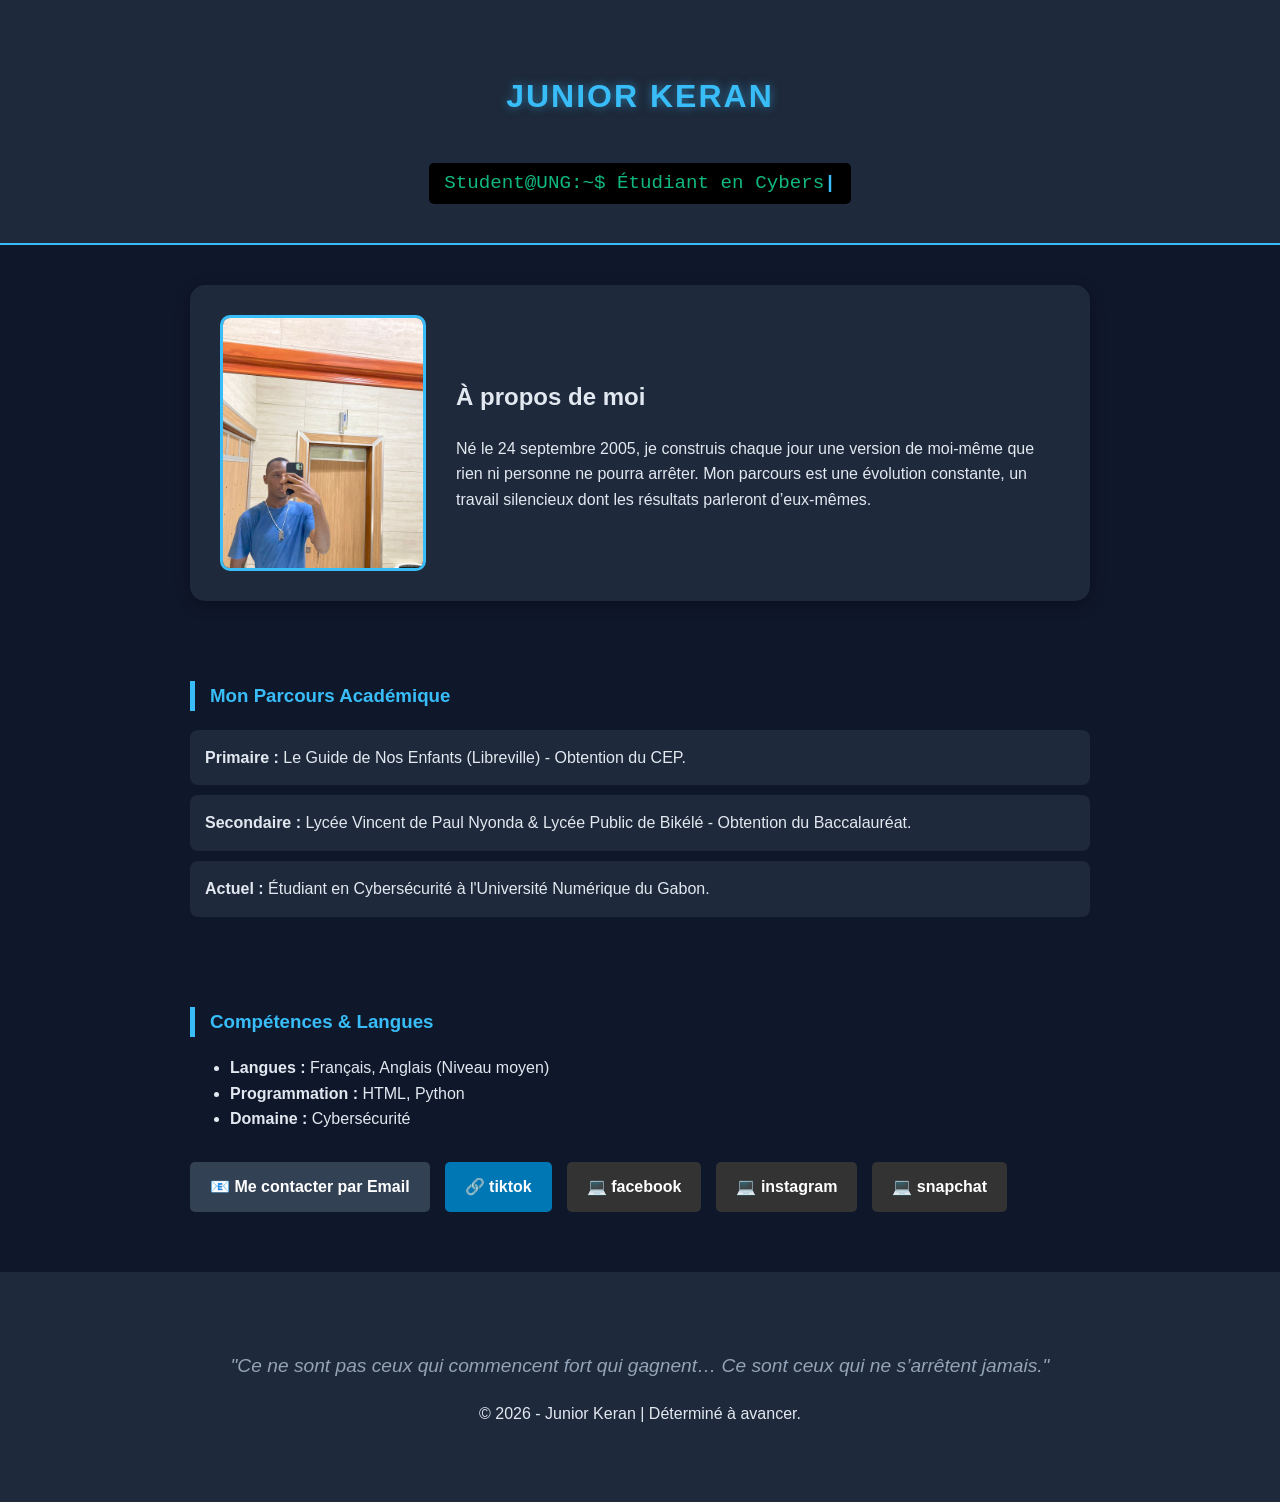
<file: index.html>
<!DOCTYPE html>
<html lang="fr">
<head>
    <meta charset="UTF-8">
    <meta name="viewport" content="width=device-width, initial-scale=1.0">
    <title>Biographie | Junior Keran</title>
    <link rel="stylesheet" href="style.css">
</head>
<body>

    <header>
        <div class="container">
            <h1>Junior Keran</h1>
            <p class="tagline">Student@UNG:~$ <span id="typewriter"></span><span class="cursor">|</span></p>
        </div>
    </header>

    <section class="hero container">
        <div class="profile-card">
            <img src="photo.jpg" alt="Junior Keran" class="profile-img">
            <div class="bio-text">
                <h2>À propos de moi</h2>
                <p>Né le 24 septembre 2005, je construis chaque jour une version de moi-même que rien ni personne ne pourra arrêter. Mon parcours est une évolution constante, un travail silencieux dont les résultats parleront d’eux-mêmes.</p>
            </div>
        </div>
    </section>

    <section class="parcours container">
        <h3>Mon Parcours Académique</h3>
        <div class="timeline">
            <div class="step">
                <strong>Primaire :</strong> Le Guide de Nos Enfants (Libreville) - Obtention du CEP.
            </div>
            <div class="step">
                <strong>Secondaire :</strong> Lycée Vincent de Paul Nyonda & Lycée Public de Bikélé - Obtention du Baccalauréat.
            </div>
            <div class="step">
                <strong>Actuel :</strong> Étudiant en Cybersécurité à l'Université Numérique du Gabon.
            </div>
        </div>
    </section>

    <section class="skills container">
        <h3>Compétences & Langues</h3>
        <div class="skills-grid">
            <ul>
                <li><strong>Langues :</strong> Français, Anglais (Niveau moyen)</li>
                <li><strong>Programmation :</strong> HTML, Python</li>
                <li><strong>Domaine :</strong> Cybersécurité</li>
            </ul>
        </div>
        
        <div class="social-links">
            <a href="Juniorkeran1@gmail.com" class="social-btn">📧 Me contacter par Email</a>
            <a href="https://www.tiktok.com/@kerann_1?_r=1&_d=ei3bfec6ekbm4b&sec_uid=MS4wLjABAAAAxZSwHWqHMy5cMWERrItrA_ui_AiHufoaFKUlbN3n6eZbNjXj1hpcj9HjOTEGVLp5&share_author_id=6789295812122100742&sharer_language=fr&source=h5_m&u_code=daicg4al12mk5e&item_author_type=1&utm_source=copy&tt_from=copy&enable_checksum=1&utm_medium=ios&share_link_id=6E7CDAC9-B2A5-44EF-AEB2-AC9BCBA6F8E5&user_id=6789295812122100742&sec_user_id=MS4wLjABAAAAxZSwHWqHMy5cMWERrItrA_ui_AiHufoaFKUlbN3n6eZbNjXj1hpcj9HjOTEGVLp5&social_share_type=4&ug_btm=b8727,b0&utm_campaign=client_share&share_app_id=1233" target="_blank" class="social-btn linkedin">🔗 tiktok</a>
            <a href="https://www.facebook.com/share/1J9KSwVF6W/?mibextid=wwXIfr" target="_blank" class="social-btn github">💻 facebook</a>
            <a href="https://www.instagram.com/user_krn1/#" target="_blank" class="social-btn github">💻 instagram</a>
            <a href="https://snapchat.com/t/dLDGlrVd" target="_blank" class="social-btn github">💻 snapchat</a>
        </div>
    </section>

    <footer>
        <div class="container">
            <blockquote>"Ce ne sont pas ceux qui commencent fort qui gagnent… Ce sont ceux qui ne s’arrêtent jamais."</blockquote>
            <p>&copy; 2026 - Junior Keran | Déterminé à avancer.</p>
        </div>
    </footer>
        </div>
    </footer>
    <script>
    const text = "Étudiant en Cybersécurité | Université Numérique du Gabon";
    let i = 0;
    function typeWriter() {
        if (i < text.length) {
            document.getElementById("typewriter").innerHTML += text.charAt(i);
            i++;
            setTimeout(typeWriter, 100); // Vitesse de frappe
        }
    }
    window.onload = typeWriter;
</script>
</body>
</html>
</file>
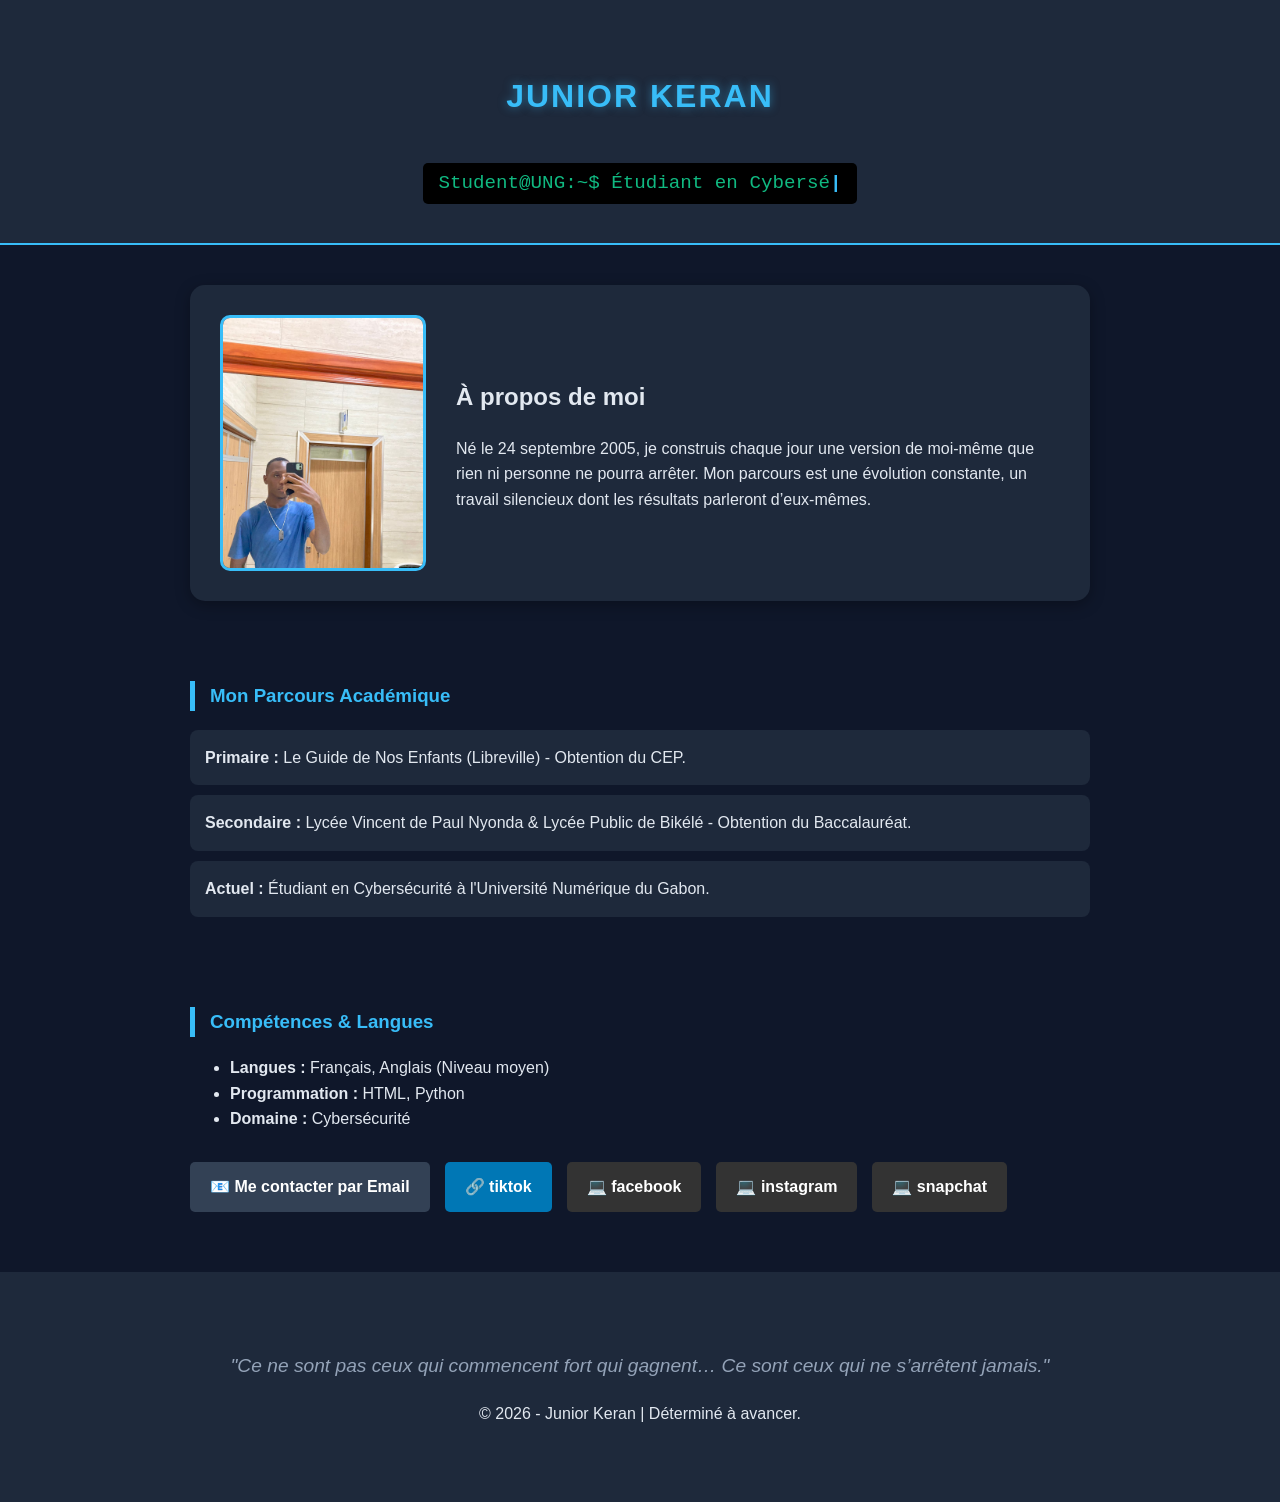
<file: indexkeran.html>
<!DOCTYPE html>
<html lang="fr">
<head>
    <meta charset="UTF-8">
    <meta name="viewport" content="width=device-width, initial-scale=1.0">
    <title>Biographie | Junior Keran</title>
    <link rel="stylesheet" href="style.css">
</head>
<body>

    <header>
        <div class="container">
            <h1>Junior Keran</h1>
            <p class="tagline">Student@UNG:~$ <span id="typewriter"></span><span class="cursor">|</span></p>
        </div>
    </header>

    <section class="hero container">
        <div class="profile-card">
            <img src="photo.jpg" alt="Junior Keran" class="profile-img">
            <div class="bio-text">
                <h2>À propos de moi</h2>
                <p>Né le 24 septembre 2005, je construis chaque jour une version de moi-même que rien ni personne ne pourra arrêter. Mon parcours est une évolution constante, un travail silencieux dont les résultats parleront d’eux-mêmes.</p>
            </div>
        </div>
    </section>

    <section class="parcours container">
        <h3>Mon Parcours Académique</h3>
        <div class="timeline">
            <div class="step">
                <strong>Primaire :</strong> Le Guide de Nos Enfants (Libreville) - Obtention du CEP.
            </div>
            <div class="step">
                <strong>Secondaire :</strong> Lycée Vincent de Paul Nyonda & Lycée Public de Bikélé - Obtention du Baccalauréat.
            </div>
            <div class="step">
                <strong>Actuel :</strong> Étudiant en Cybersécurité à l'Université Numérique du Gabon.
            </div>
        </div>
    </section>

    <section class="skills container">
        <h3>Compétences & Langues</h3>
        <div class="skills-grid">
            <ul>
                <li><strong>Langues :</strong> Français, Anglais (Niveau moyen)</li>
                <li><strong>Programmation :</strong> HTML, Python</li>
                <li><strong>Domaine :</strong> Cybersécurité</li>
            </ul>
        </div>
        
        <div class="social-links">
            <a href="Juniorkeran1@gmail.com" class="social-btn">📧 Me contacter par Email</a>
            <a href="https://www.tiktok.com/@kerann_1?_r=1&_d=ei3bfec6ekbm4b&sec_uid=MS4wLjABAAAAxZSwHWqHMy5cMWERrItrA_ui_AiHufoaFKUlbN3n6eZbNjXj1hpcj9HjOTEGVLp5&share_author_id=6789295812122100742&sharer_language=fr&source=h5_m&u_code=daicg4al12mk5e&item_author_type=1&utm_source=copy&tt_from=copy&enable_checksum=1&utm_medium=ios&share_link_id=6E7CDAC9-B2A5-44EF-AEB2-AC9BCBA6F8E5&user_id=6789295812122100742&sec_user_id=MS4wLjABAAAAxZSwHWqHMy5cMWERrItrA_ui_AiHufoaFKUlbN3n6eZbNjXj1hpcj9HjOTEGVLp5&social_share_type=4&ug_btm=b8727,b0&utm_campaign=client_share&share_app_id=1233" target="_blank" class="social-btn linkedin">🔗 tiktok</a>
            <a href="https://www.facebook.com/share/1J9KSwVF6W/?mibextid=wwXIfr" target="_blank" class="social-btn github">💻 facebook</a>
            <a href="https://www.instagram.com/user_krn1/#" target="_blank" class="social-btn github">💻 instagram</a>
            <a href="https://snapchat.com/t/dLDGlrVd" target="_blank" class="social-btn github">💻 snapchat</a>
        </div>
    </section>

    <footer>
        <div class="container">
            <blockquote>"Ce ne sont pas ceux qui commencent fort qui gagnent… Ce sont ceux qui ne s’arrêtent jamais."</blockquote>
            <p>&copy; 2026 - Junior Keran | Déterminé à avancer.</p>
        </div>
    </footer>
        </div>
    </footer>
    <script>
    const text = "Étudiant en Cybersécurité | Université Numérique du Gabon";
    let i = 0;
    function typeWriter() {
        if (i < text.length) {
            document.getElementById("typewriter").innerHTML += text.charAt(i);
            i++;
            setTimeout(typeWriter, 100); // Vitesse de frappe
        }
    }
    window.onload = typeWriter;
</script>
</body>
</html>
</file>
<file: style.css>
/* Styles Généraux */
body {
    font-family: 'Segoe UI', Tahoma, Geneva, Verdana, sans-serif;
    line-height: 1.6;
    margin: 0;
    padding: 0;
    background-color: #0f172a; /* Bleu très foncé / Noir */
    color: #e2e8f0;
}

.container {
    width: 85%;
    max-width: 900px;
    margin: auto;
    overflow: hidden;
    padding: 20px;
}

/* Header */
header {
    background: #1e293b;
    color: #38bdf8; /* Bleu cyan "Cyber" */
    padding-top: 30px;
    min-height: 70px;
    border-bottom: 2px solid #38bdf8;
    text-align: center;
}

/* Hero Section */
.profile-card {
    display: flex;
    align-items: center;
    gap: 30px;
    background: #1e293b;
    padding: 30px;
    border-radius: 15px;
    margin-top: 20px;
    box-shadow: 0 4px 15px rgba(0,0,0,0.3);
}

.profile-img {
    width: 200px;
    height: 250px;
    object-fit: cover;
    border-radius: 10px;
    border: 3px solid #38bdf8;
}

/* Parcours & Skills */
h3 {
    color: #38bdf8;
    border-left: 5px solid #38bdf8;
    padding-left: 15px;
    margin-top: 40px;
}

.timeline .step {
    background: #1e293b;
    margin: 10px 0;
    padding: 15px;
    border-radius: 8px;
}

/* Footer */
footer {
    text-align: center;
    padding: 40px 0;
    margin-top: 40px;
    background: #1e293b;
}

blockquote {
    font-style: italic;
    font-size: 1.2rem;
    color: #94a3b8;
}

/* Responsive */
@media (max-width: 600px) {
    .profile-card {
        flex-direction: column;
        text-align: center;
    }
}
/* Boutons Sociaux */
.social-links {
    margin-top: 30px;
    display: flex;
    gap: 15px;
    flex-wrap: wrap;
}

.social-btn {
    text-decoration: none;
    padding: 12px 20px;
    border-radius: 5px;
    font-weight: bold;
    transition: transform 0.3s, background 0.3s;
    display: inline-block;
    color: white;
    background: #334155; /* Gris neutre */
}

.social-btn:hover {
    transform: translateY(-3px);
    filter: brightness(1.2);
}

.linkedin {
    background: #0077b5;
}

.github {
    background: #333;
}

/* Effet de survol sur la photo de profil */
.profile-img:hover {
    border-color: #f8fafc;
    box-shadow: 0 0 15px #38bdf8;
    transition: 0.4s;
}/* Animation du curseur qui clignote */
.cursor {
    font-weight: bold;
    color: #38bdf8;
    animation: blink 0.8s infinite;
}

@keyframes blink {
    0%, 100% { opacity: 1; }
    50% { opacity: 0; }
}

.tagline {
    font-family: 'Courier New', Courier, monospace; /* Police type code */
    font-size: 1.2rem;
    color: #10b981; /* Vert terminal */
    background: #000;
    display: inline-block;
    padding: 5px 15px;
    border-radius: 5px;
}

/* Optionnel : Petit effet de lueur sur le titre */
h1 {
    text-shadow: 0 0 10px rgba(56, 189, 248, 0.5);
    text-transform: uppercase;
    letter-spacing: 2px;
}
</file>
